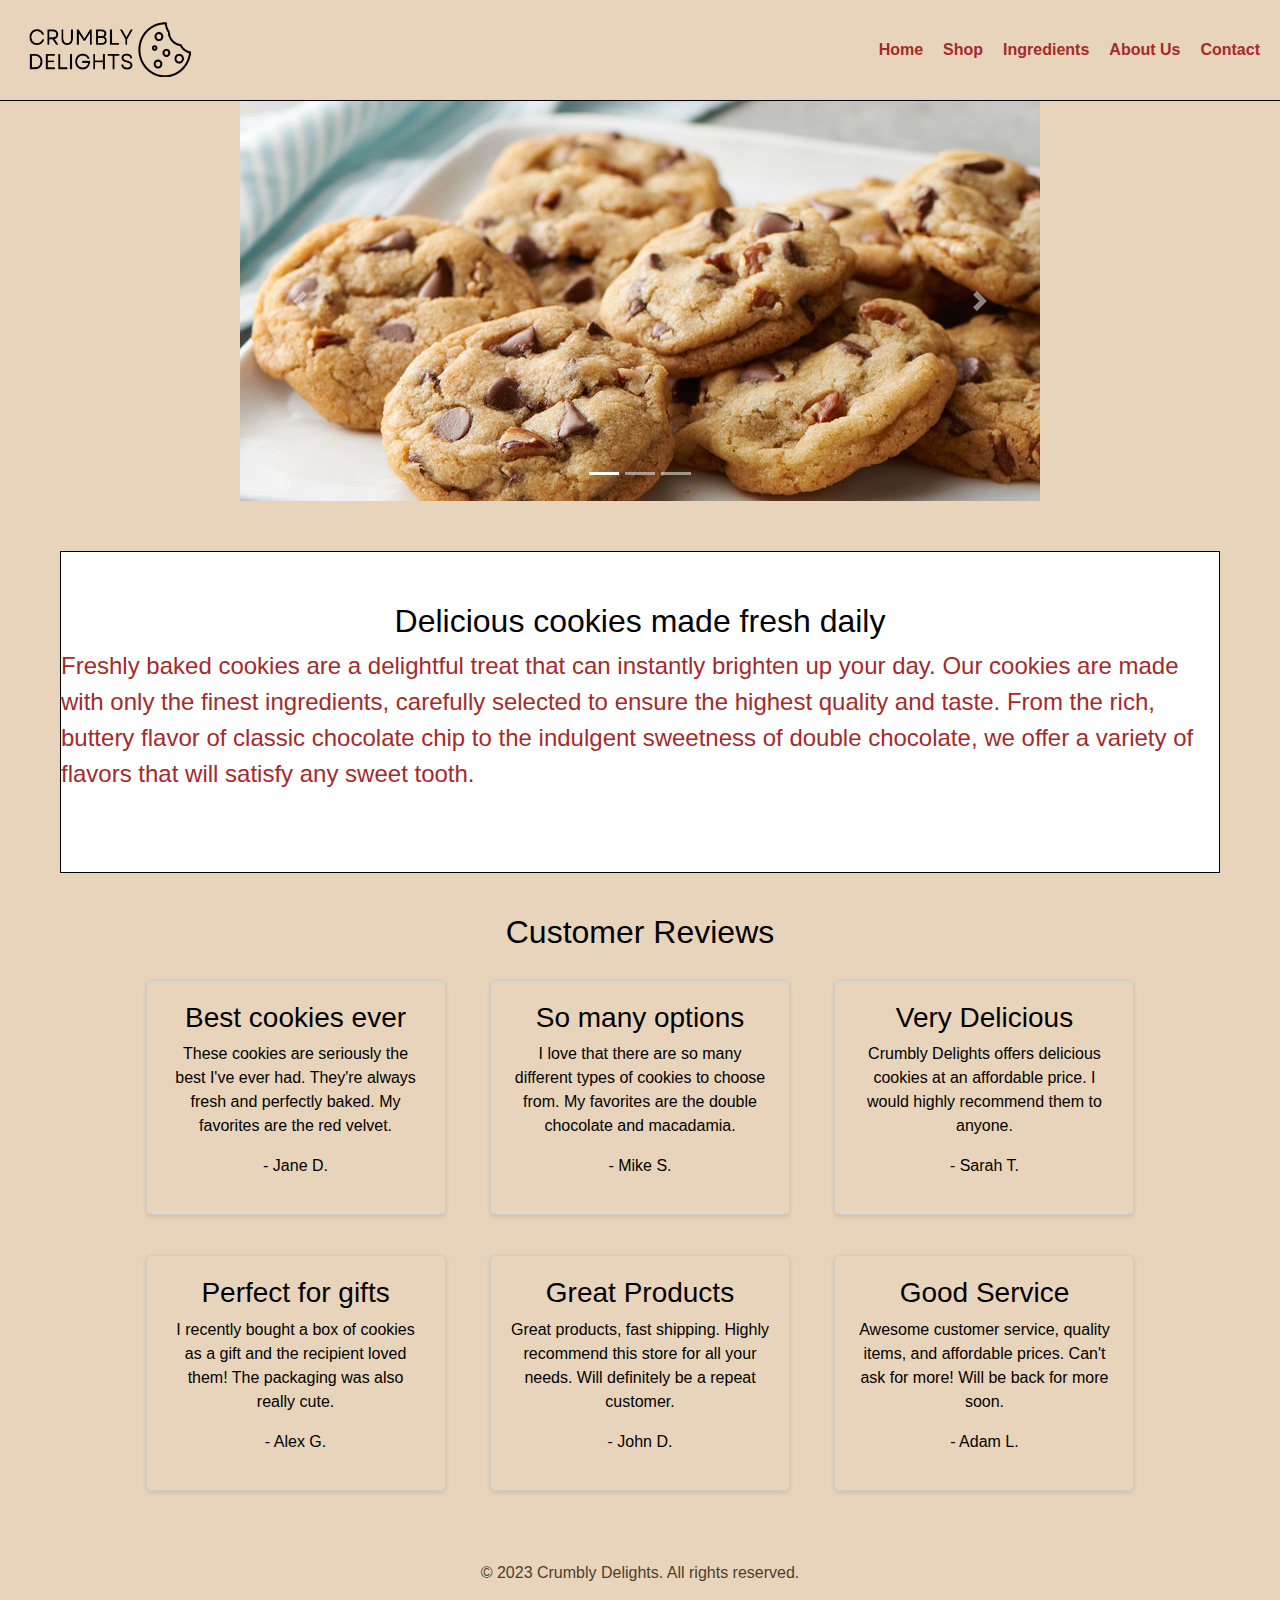
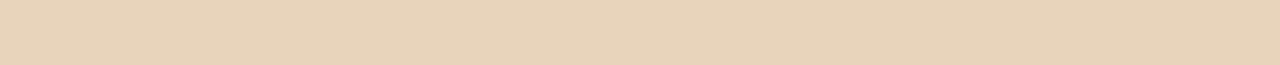
<file: Andy Chen's CIS3630 Web Design Project/index.html>
<!DOCTYPE html>
<html>
<head>
  <title>Crumbly Delights</title>

  <link rel="shortcut icon" href="Images/Logo 2.png" type="image/x-icon">
  <link rel="icon" href="Images/Logo 2.png" type="image/x-icon">

  <link rel="stylesheet" href="https://stackpath.bootstrapcdn.com/bootstrap/4.3.1/css/bootstrap.min.css">
  <script src="https://code.jquery.com/jquery-3.3.1.slim.min.js"></script>
  <script src="https://cdnjs.cloudflare.com/ajax/libs/popper.js/1.14.7/umd/popper.min.js"></script>
  <script src="https://stackpath.bootstrapcdn.com/bootstrap/4.3.1/js/bootstrap.min.js"></script>
  

  <link rel="stylesheet" href="style.css">
  
</head>
<body>
  
  <header>
    <div class="logo-container">
      <a href="index.html">
      <img src="Images/Logo.png" alt="Logo" width="175" height="60">
      </a>
    </div>
    <nav>
      <ul>
        <li><a href="index.html">Home</a></li>
        <li><a href="shop.html">Shop</a></li>
        <li><a href="ingredients.html">Ingredients</a></li>
        <li><a href="about.html">About Us</a></li>
        <li><a href="contact.html">Contact</a></li>
      </ul>
    </nav>
  </header>
  
  <div style="display: flex; justify-content: center; align-items: center;">







    <div id="myCarousel" class="carousel slide" data-ride="carousel">
      <ol class="carousel-indicators">
        <li data-target="#myCarousel" data-slide-to="0" class="active"></li>
        <li data-target="#myCarousel" data-slide-to="1"></li>
        <li data-target="#myCarousel" data-slide-to="2"></li>
      </ol>
      <div class="carousel-inner">
        <div class="carousel-item active">
          <img src="Images/Cookie Batch.jpg" class="d-block w-100" alt="Slide 1">
        </div>
        <div class="carousel-item">
          <img src="Images/Cookie Batch 2.jpg" class="d-block w-100" alt="Slide 2">
        </div>
        <div class="carousel-item">
          <img src="Images/Baking 3.jpg" class="d-block w-100" alt="Slide 3">
        </div>
      </div>
      <a class="carousel-control-prev" href="#myCarousel" role="button" data-slide="prev">
        <span class="carousel-control-prev-icon" aria-hidden="true"></span>
        <span class="sr-only">Previous</span>
      </a>
      <a class="carousel-control-next" href="#myCarousel" role="button" data-slide="next">
        <span class="carousel-control-next-icon" aria-hidden="true"></span>
        <span class="sr-only">Next</span>
      </a>
    </div>
    







  </div>


  <main class="container">
    <section class="hero">
      <div class="hero-content">
        <h2 style="text-align:center;">Delicious cookies made fresh daily</h2>
        <p>Freshly baked cookies are a delightful treat that can instantly brighten up your day. Our cookies are made with only the finest ingredients, carefully selected to ensure the highest quality and taste. From the rich, buttery flavor of classic chocolate chip to the indulgent sweetness of double chocolate, we offer a variety of flavors that will satisfy any sweet tooth. </p>
      </div>
    </section>

 







 
  <div style="text-align:center;"class="reviews">
    <h2>Customer Reviews</h2>
    
    <div class="review">
      <h3>Best cookies ever</h3>
      <p>These cookies are seriously the best I've ever had. They're always fresh and perfectly baked. My favorites are the red velvet.</p>
      <p class="author">- Jane D.</p>
    </div>
    
    <div class="review">
      <h3>So many options</h3>
      <p>I love that there are so many different types of cookies to choose from. My favorites are the double chocolate and macadamia.</p>
      <p class="author">- Mike S.</p>
    </div>
    
    <div class="review">
      <h3>Very Delicious</h3>
      <p>Crumbly Delights offers delicious cookies at an affordable price. I would highly recommend them to anyone.</p>
      <p class="author">- Sarah T.</p>
    </div>
    
    <div class="review">
      <h3>Perfect for gifts</h3>
      <p>I recently bought a box of cookies as a gift and the recipient loved them! The packaging was also really cute.</p>
      <p class="author">- Alex G.</p>
    </div>

    <div class="review">
      <h3>Great Products</h3>
      <p>Great products, fast shipping. Highly recommend this store for all your needs. Will definitely be a repeat customer.</p>
      <p class="author">- John D.</p>
    </div>

    <div class="review">
      <h3>Good Service</h3>
      <p>Awesome customer service, quality items, and affordable prices. Can't ask for more! Will be back for more soon.</p>
      <p class="author">- Adam L.</p>
    </div>
    
  </div>
  
  
  
  <footer>
            
    <p>&copy; 2023 Crumbly Delights. All rights reserved.</p>
  </footer>
</file>
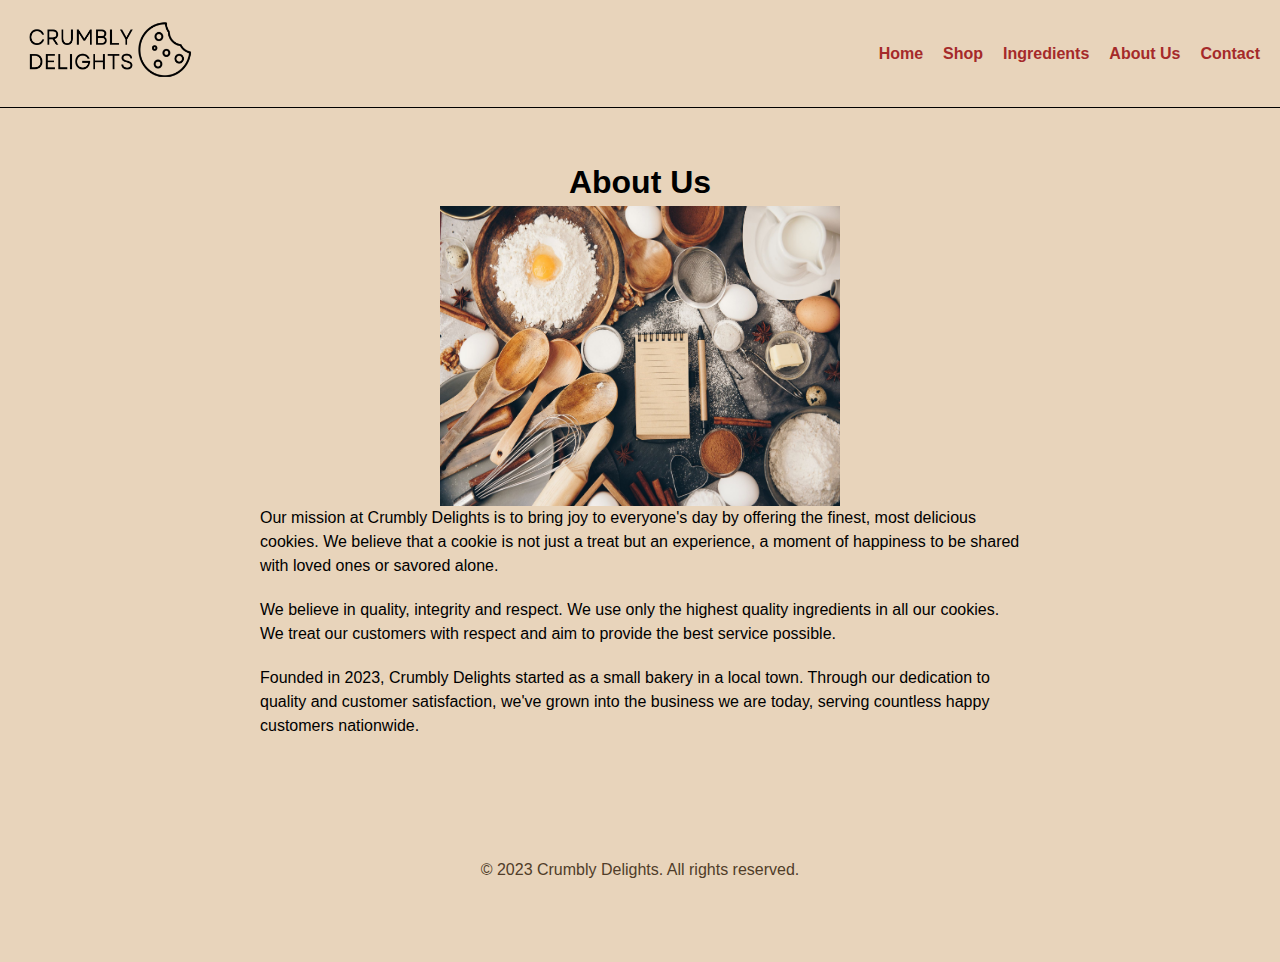
<file: Andy Chen's CIS3630 Web Design Project/about.html>
<!DOCTYPE html>
<html lang="en">
<head>
    <meta charset="UTF-8">
    <meta name="viewport" content="width=device-width, initial-scale=1.0">
    <title>About Us | Cookie Store</title>
    <link rel="stylesheet" href="style.css">

    <link rel="shortcut icon" href="Images/Logo 2.png" type="image/x-icon">
    <link rel="icon" href="Images/Logo 2.png" type="image/x-icon">

</head>
<body>
    <header>
        <div class="logo-container">
            <a href="index.html">
                <img src="Images/Logo.png" alt="Logo" width="175" height="60">
            </a>
        </div>
        <nav>
            <ul>
                <li><a href="index.html">Home</a></li>
                <li><a href="shop.html">Shop</a></li>
                <li><a href="ingredients.html">Ingredients</a></li>
                <li><a href="about.html">About Us</a></li>
                <li><a href="contact.html">Contact</a></li>
            </ul>
        </nav>
    </header>
    
    <main class="container">
        <section class="about-section">
            <h1 style="text-align:center;">About Us</h1>
            <img src="Images/Baking 2.jpg" alt="Cookie Store Picture" width="400" height="300" style="display:block;margin:auto;">
            <p class="about-text">
                Our mission at Crumbly Delights is to bring joy to everyone's day by offering the finest, most delicious cookies. We believe that a cookie is not just a treat but an experience, a moment of happiness to be shared with loved ones or savored alone.
            </p>
            <p class="about-text">
                We believe in quality, integrity and respect. We use only the highest quality ingredients in all our cookies. We treat our customers with respect and aim to provide the best service possible.
            </p>
            <p class="about-text">
                Founded in 2023, Crumbly Delights started as a small bakery in a local town. Through our dedication to quality and customer satisfaction, we've grown into the business we are today, serving countless happy customers nationwide.
            </p>
        </section>
    </main>

    <footer>

        <p>&copy; 2023 Crumbly Delights. All rights reserved.</p>

    </footer>

    <style>
        .about-section {
            margin: 50px auto;
            padding: 0 20px;
            max-width: 800px;
        }

        .about-text {
            margin-bottom: 20px;
        }
    </style>
</body>
</html>
</file>
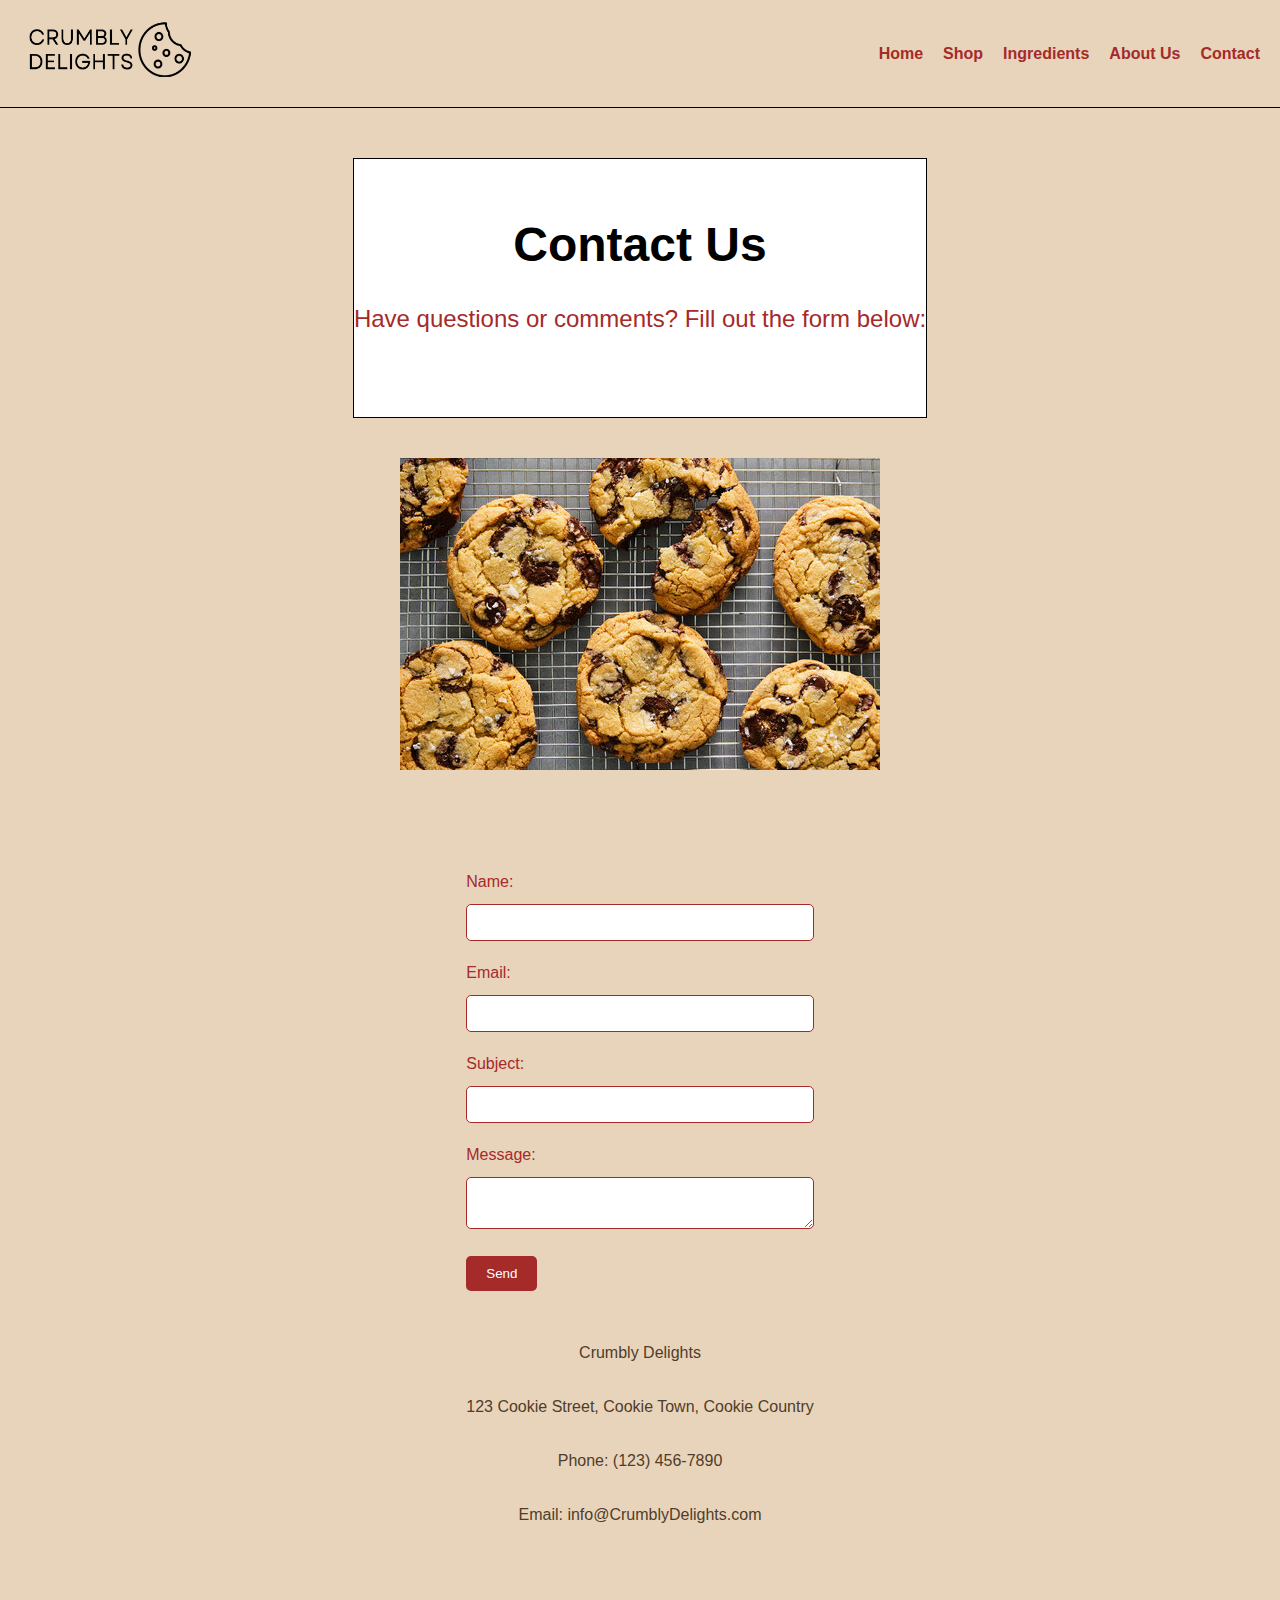
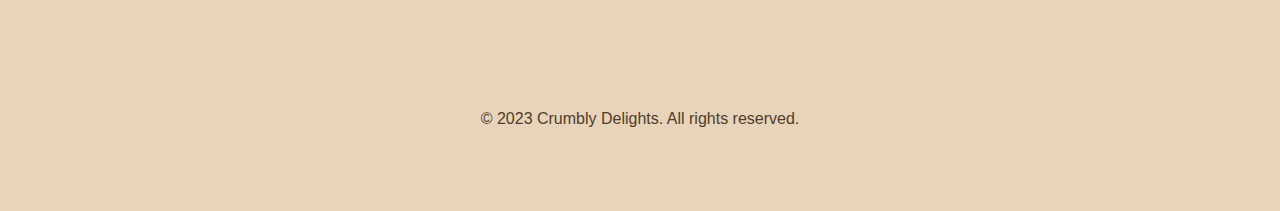
<file: Andy Chen's CIS3630 Web Design Project/contact.html>
<!DOCTYPE html>
<html>
<head>
  <title>Contact Us - Cookie Company</title>
  <link rel="stylesheet" href="style.css">


  <link rel="shortcut icon" href="Images/Logo 2.png" type="image/x-icon">
  <link rel="icon" href="Images/Logo 2.png" type="image/x-icon">



</head>
<body>
  <header>
    <div class="logo-container">
      <a href="index.html">
      <img src="Images/Logo.png" alt="Logo" width="175" height="60">
      </a>
    </div>
    <nav>
      <ul>
        <li><a href="index.html">Home</a></li>
        <li><a href="shop.html">Shop</a></li>
        <li><a href="order.html">Ingredients</a></li>
        <li><a href="about.html">About Us</a></li>
        <li><a href="contact.html">Contact</a></li>
      </ul>
    </nav>
  </header>
  
  <main class="container">
    <section class="hero">
      <div class="hero-content">
        <section class="about-section">
        <h1 style="text-align:center;">Contact Us</h1>
        <p>Have questions or comments? Fill out the form below:</p>
    </div>
    </section>


    <img src="Images/Baking 1.jpg" class="card-img-top" alt="">



    <section class="contact">
      <div class="row">
        <div class="col-md-6">
          

          <form action="thank-you.html" method="post">
            <label for="name">Name:</label>
            <input type="text" id="name" name="name" required>
          <label for="email">Email:</label>
          <input type="email" id="email" name="email" required>
          
          <label for="subject">Subject:</label>
          <input type="text" id="subject" name="subject" required>
          
          <label for="message">Message:</label>
          
            <textarea id="message" name="message" required></textarea>
          <button type="submit">Send</button>
          
          </form>



        </div>
        <footer>
          <div class="footer-content">
            <p>Crumbly Delights</p>
            <p>123 Cookie Street, Cookie Town, Cookie Country</p>
            <p>Phone: (123) 456-7890</p>
            <p>Email: info@CrumblyDelights.com</p>
          </div>
          </section>
        
          <footer>

            <p>&copy; 2023 Crumbly Delights. All rights reserved.</p>
    
        </footer>

</body>
</html>
</file>
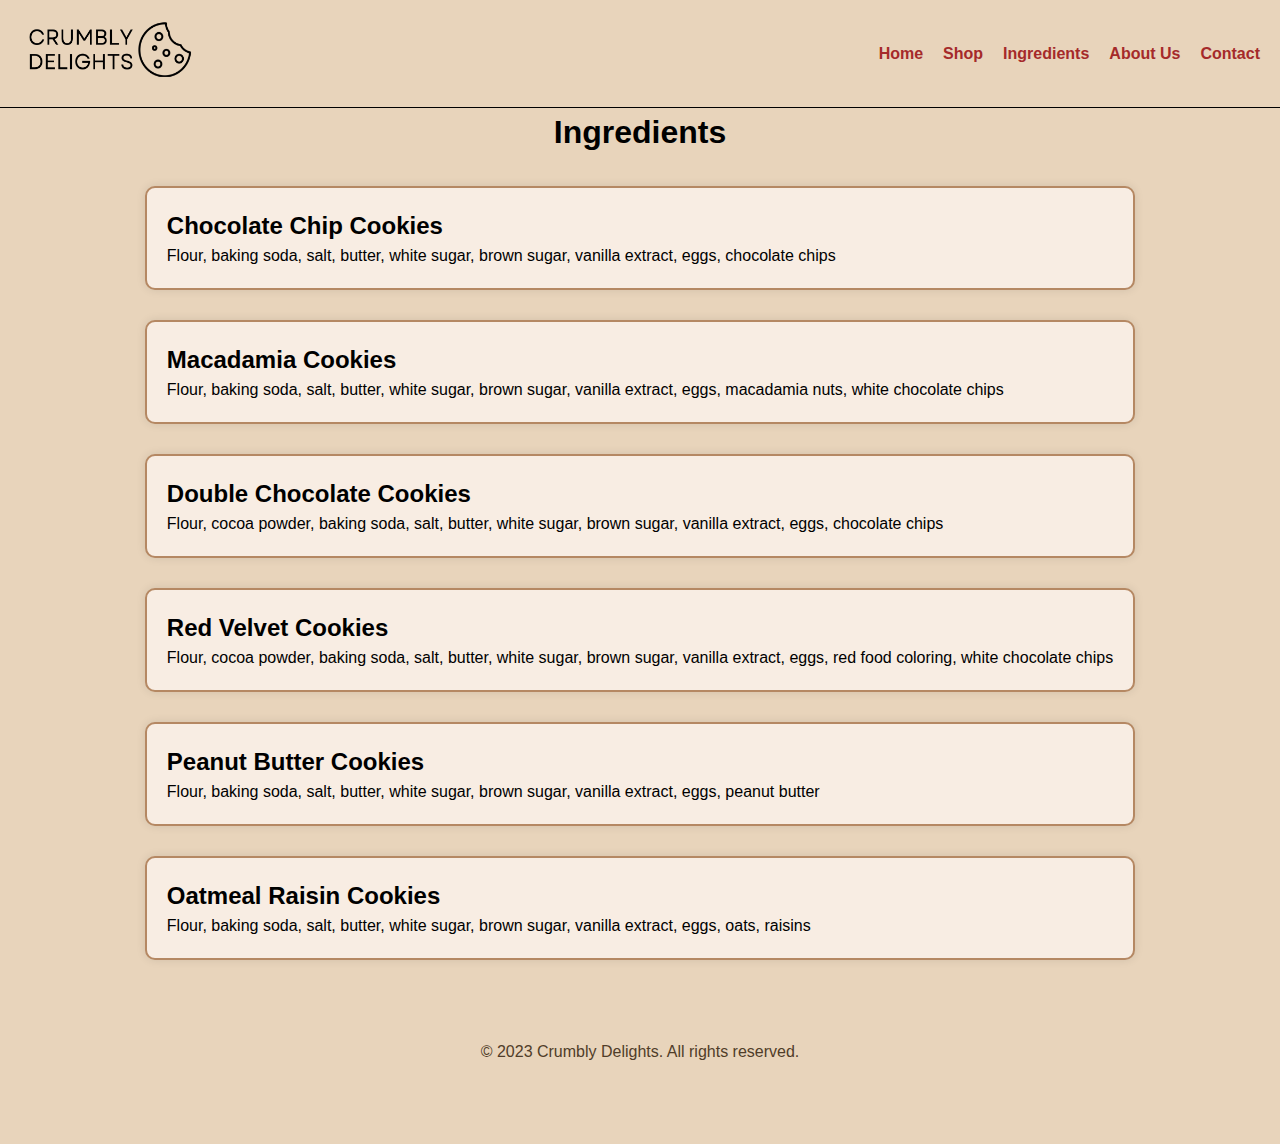
<file: Andy Chen's CIS3630 Web Design Project/ingredients.html>
<!DOCTYPE html>
<html lang="en">
<head>
    <meta charset="UTF-8">
    <meta name="viewport" content="width=device-width, initial-scale=1.0">
    <title>Ingredients | Cookie Store</title>
    <link rel="stylesheet" href="style.css">

    <link rel="shortcut icon" href="Images/Logo 2.png" type="image/x-icon">
    <link rel="icon" href="Images/Logo 2.png" type="image/x-icon">

</head>
<body>
    <header>
        <div class="logo-container">
            <a href="index.html">
            <img src="Images/Logo.png" alt="Logo" width="175" height="60">
            </a>
        </div>
        <nav>
            <ul>
                <li><a href="index.html">Home</a></li>
                <li><a href="shop.html">Shop</a></li>
                <li><a href="ingredients.html">Ingredients</a></li>
                <li><a href="about.html">About Us</a></li>
                <li><a href="contact.html">Contact</a></li>
            </ul>
        </nav>
    </header>
    
    <main class="container">
        <section class="ingredients-section">
            <h1 style="text-align:center;">Ingredients</h1>
            <div class="cookie-box">
                <h2>Chocolate Chip Cookies</h2>
                <p>Flour, baking soda, salt, butter, white sugar, brown sugar, vanilla extract, eggs, chocolate chips</p>
            </div>
            
            <div class="cookie-box">
                <h2>Macadamia Cookies</h2>
                <p>Flour, baking soda, salt, butter, white sugar, brown sugar, vanilla extract, eggs, macadamia nuts, white chocolate chips</p>
            </div>
            
            <div class="cookie-box">
                <h2>Double Chocolate Cookies</h2>
                <p>Flour, cocoa powder, baking soda, salt, butter, white sugar, brown sugar, vanilla extract, eggs, chocolate chips</p>
            </div>
            
            <div class="cookie-box">
                <h2>Red Velvet Cookies</h2>
                <p>Flour, cocoa powder, baking soda, salt, butter, white sugar, brown sugar, vanilla extract, eggs, red food coloring, white chocolate chips</p>
            </div>
            
            <div class="cookie-box">
                <h2>Peanut Butter Cookies</h2>
                <p>Flour, baking soda, salt, butter, white sugar, brown sugar, vanilla extract, eggs, peanut butter</p>
            </div>
            
            <div class="cookie-box">
                <h2>Oatmeal Raisin Cookies</h2>
                <p>Flour, baking soda, salt, butter, white sugar, brown sugar, vanilla extract, eggs, oats, raisins</p>
            </div>
        </section>
    </main>

        <footer>
            
            <p>&copy; 2023 Crumbly Delights. All rights reserved.</p>

        </footer>
</file>
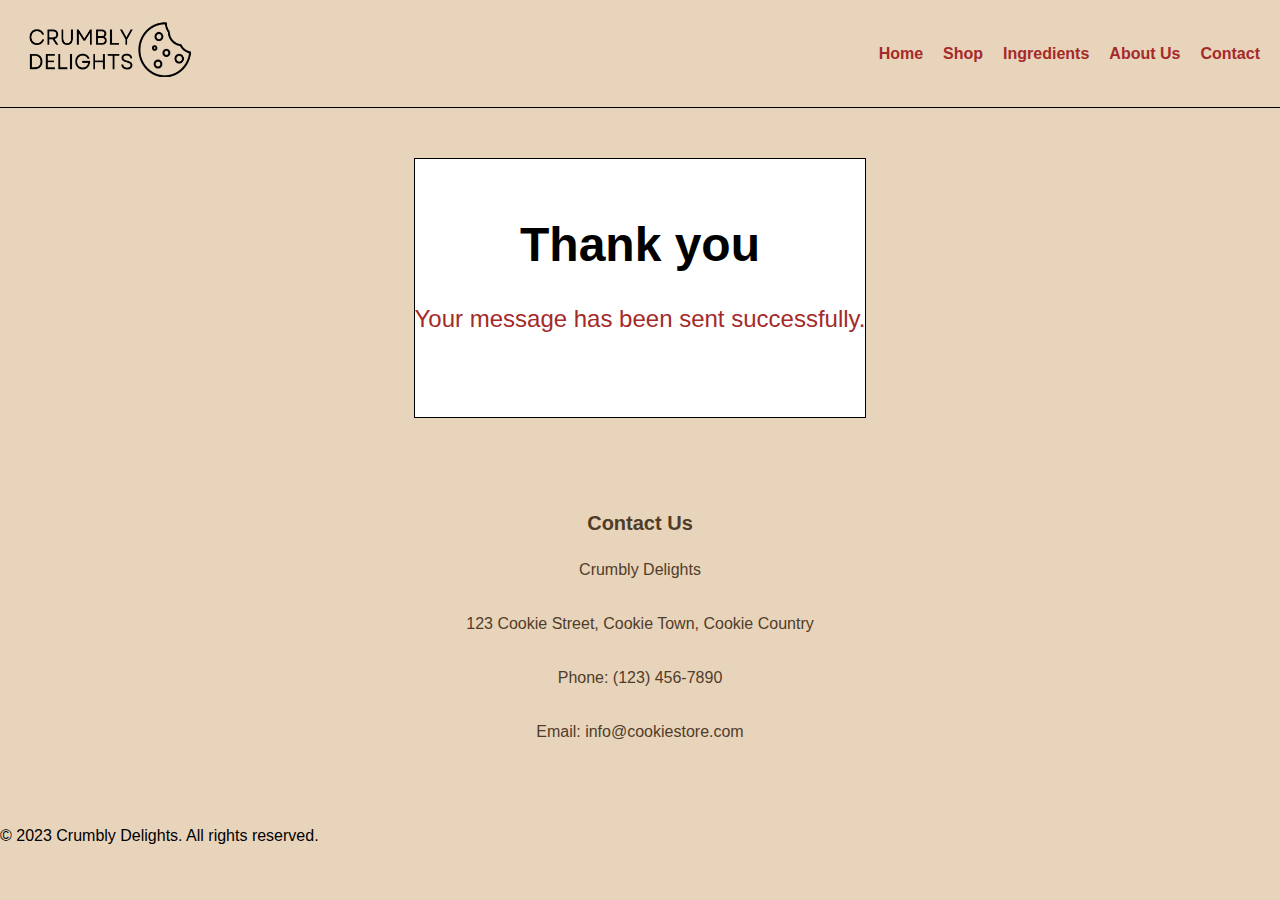
<file: Andy Chen's CIS3630 Web Design Project/thank-you.html>
<!DOCTYPE html>
<html>
<head>
  <title>Thank You - Cookie Company</title>
  <link rel="stylesheet" href="style.css">
  

  <link rel="shortcut icon" href="Images/Logo 2.png" type="image/x-icon">
  <link rel="icon" href="Images/Logo 2.png" type="image/x-icon">



</head>
<body>
  <header>
    <div class="logo-container">
      <a href="index.html">
        <img src="Images/Logo.png" alt="Logo" width="175" height="60">
      </a>
    </div>
    <nav>
      <ul>
        <li><a href="index.html">Home</a></li>
        <li><a href="shop.html">Shop</a></li>
        <li><a href="order.html">Ingredients</a></li>
        <li><a href="about.html">About Us</a></li>
        <li><a href="contact.html">Contact</a></li>
      </ul>
    </nav>
  </header>
  <main class="container">
    <section class="hero">
      <div class="hero-content">
        <h1 style="text-align:center;">Thank you</h1>
        <p>Your message has been sent successfully.</p>
      </div>
    </section>


    <footer>
      <div class="footer-content">
        <h4>Contact Us</h4>
        <p>Crumbly Delights</p>
        <p>123 Cookie Street, Cookie Town, Cookie Country</p>
        <p>Phone: (123) 456-7890</p>
        <p>Email: info@cookiestore.com</p>
      </div>
    </footer>

    
  </main>
  <p>&copy; 2023 Crumbly Delights. All rights reserved.</p>
</body>
</html>
</file>
<file: Andy Chen's CIS3630 Web Design Project/style.css>
/* General Styles */

* {
  box-sizing: border-box;
  margin: 0;
  padding: 0;
}

body {
  font-family: 'Roboto', sans-serif;
  font-size: 16px;
  line-height: 1.5;
  color: black;
}

a {
  text-decoration: none;
  color: brown;
}

a:hover {
  text-decoration: underline;
}

.container {
  max-width: 1200px;
  margin: 0 auto;
  padding: 0 20px;
}






/* Header Styles */

header {
  display: flex;
  justify-content: space-between;
  align-items: center;
  padding: 20px;
  background-color: light brown;
  border-bottom: 1px solid black;
}

.logo {
  font-size: 20px;
  font-weight: bold;
  color: brown;
}

nav ul {
  display: flex;
}

nav li {
  margin-left: 20px;
}

nav li:first-child {
  margin-left: 0;
}

nav a {
  color: brown;
  font-weight: bold;
}

nav a:hover {
  color: black;
}






/* Hero Section Styles */

.hero {
  display: flex;
  justify-content: space-between;
  align-items: center;
  margin-top: 50px;
  padding: 50px 0;
  background-color: white;
  border: 1px solid black;
}

.hero h1 {
  font-size: 48px;
  margin-bottom: 20px;
  color: black;
}

.hero p {
  font-size: 24px;
  margin-bottom: 30px;
  color: brown;
}

.hero img {
  max-width: 500px;
  margin-top: -50px;
}















/* Cart Styles */

.cart {
  margin-top: 50px;
}

.cart table {
  width: 100%;
  border-collapse: collapse;
}

.cart th {
  text-align: left;
  background-color: brown;
  color: white;
  padding: 10px;
}

.cart td {
  border-bottom: 1px solid black;
  padding: 10px;
}

.cart .cart-total {
  font-weight: bold;
  text-align: right;
  padding: 10px;
  background-color: white;
  border-top: 1px solid black;
}





/* Contact Styles */

.contact {
  margin-top: 50px;
  background-color: light brown;
  padding: 50px;
  }
  
  .contact h2 {
  text-align: center;
  font-size: 24px;
  color: brown;
  margin-bottom: 30px;
  }
  
  .contact form {
  max-width: 500px;
  margin: 0 auto;
  }
  
  .contact label {
  display: block;
  margin-bottom: 10px;
  color: brown;
  }
  
  .contact input,
  .contact textarea {
  width: 100%;
  padding: 10px;
  border: 1px solid brown;
  border-radius: 5px;
  margin-bottom: 20px;
  }
  
  .contact input:focus,
  .contact textarea:focus {
  outline: none;
  border: 1px solid black;
  }
  
  .contact button {
  background-color: brown;
  color: white;
  padding: 10px 20px;
  border: none;
  border-radius: 5px;
  cursor: pointer;
  }
  
  .contact button:hover {
  background-color: black;
  }  

  



  /* Background Color */

  body {
      background-color: #e8d4bb;
      background-image: url('https://www.transparenttextures.com/patterns/white-feathers.png');
    }






/* Footer Styles */

  footer {
      background-color: #e8d4bb;
      color: #503d29;
      padding: 50px 0;
      background-image: url('https://www.transparenttextures.com/patterns/white-feathers.png');
    }
    
    footer h4 {
      font-size: 20px;
      margin-bottom: 20px;
    }
    
    footer p {
      font-size: 16px;
      line-height: 1.5;
      margin-bottom: 30px;
    }
    
    footer ul {
      list-style: none;
      margin: 0;
      padding: 0;
    }
    
    footer li {
      font-size: 16px;
      line-height: 1.5;
      margin-bottom: 10px;
    }
    
    footer i {
      margin-right: 10px;
      color: #503d29;
    }




    /* List Styles */

    ul {
      list-style: none;
      margin: 0;
      padding: 0;
    }





/* Featured Cookies Styles */


    .featured-cookie {
      display: inline-block;
      width: 200px;
      height: 200px;
      margin: 20px;
      text-align: center;
      background-color: #f8ede3;
      border: 2px solid #b58863;
      border-radius: 10px;
      box-shadow: 0 0 10px rgba(0, 0, 0, 0.1);
    }
    
    .featured-cookie img {
      max-width: 100%;
      max-height: 100%;
      vertical-align: middle;
    }

    .cookie {
      border: 1px solid #ddd;
      padding: 10px;
      margin: 10px;
      text-align: center;
    }
    
    .cookie img {
      width: 100%;
      height: auto;
      margin-bottom: 10px;
    }
    
    .cookie h3 {
      font-size: 1.2rem;
      margin-bottom: 5px;
    }
    
    .cookie p {
      margin-bottom: 5px;
    }
    
    .cookie button {
      background-color: #6b4d33;
      color: #fff;
      border: none;
      padding: 10px 20px;
      margin-top: 10px;
      cursor: pointer;
      transition: background-color 0.3s ease-in-out;
    }
    
    .cookie button:hover {
      background-color: #4d331e;
    }

    .about-section h2 {
      text-align: center;
    }

    main.container {
      display: flex;
      justify-content: center;
      align-items: center;
      flex-direction: column;
    }

   



    /* Cookies in index */

    .cookie-list {
      align-items: center;
    }
    
    .container {
      position: relative;
    }
    
    .cookie-list {
      text-align: center;
    }




    
      /* Cookies in shop */

    
    .cookie {
      margin: 30px;
      padding: 20px;
      background-color: #f8ede3;
      border: 2px solid #b58863;
      border-radius: 10px;
      box-shadow: 0 0 10px rgba(0, 0, 0, 0.1);
    }
    
    .cookie h2 {
      margin-top: 0;
      font-size: 24px;
      color: black;
    }
    
    .cookie p {
      color: black;
      line-height: 1.5;
    }

    
  
    


    





    




    /* Ingredients */


    .cookie-box {
      margin: 30px;
      padding: 20px;
      background-color: #f8ede3;
      border: 2px solid #b58863;
      border-radius: 10px;
      box-shadow: 0 0 10px rgba(0, 0, 0, 0.1);
    }
    
    .cookie-box h2 {
      margin-top: 0;
      font-size: 24px;
      color: black;
    }
    
    .cookie-box p {
      color: black;
      line-height: 1.5;
    }





    







    /* Homepage Reviews */


    .reviews-container {
      display: flex;
      flex-wrap: nowrap;
      justify-content: center;
    }
    
    .review {
      width: 300px;
      padding: 20px;
      margin: 20px;
      border: 1px solid #ccc;
      border-radius: 5px;
      text-align: center;
      box-shadow: 0 2px 4px rgba(0, 0, 0, 0.1);
      display: inline-block;
      vertical-align: top;
      box-sizing: border-box;
    }

   
    
    





        /* Footer Style */
    
    
    footer {
      text-align: center;
    }

    .footer p {
      color: black;
    }








    .carousel-container {
      width: 100%;
      height: 400px; /* adjust height as needed */
      overflow: hidden;
    }
    
    .carousel-container img {
      width: 100%;
      height: 100%;
      object-fit: cover;
    }





    .carousel {
      height: 400px;
      overflow: hidden;
    }
    
    .carousel img {
      height: 400px;
      object-fit: cover;
      max-width: 100%;
      transition: transform 0.5s ease;
    }
    




    .carousel-inner {
      position: relative;
      width: 100%;
      overflow: hidden;
      height: 500px;
      /* remove transition property */
    }




    .carousel-item img {
      max-width: 100%;
      height: auto;
    }
    

    
    
    
    
    

    .hero {
      margin-bottom: 40px;
    }
</file>
